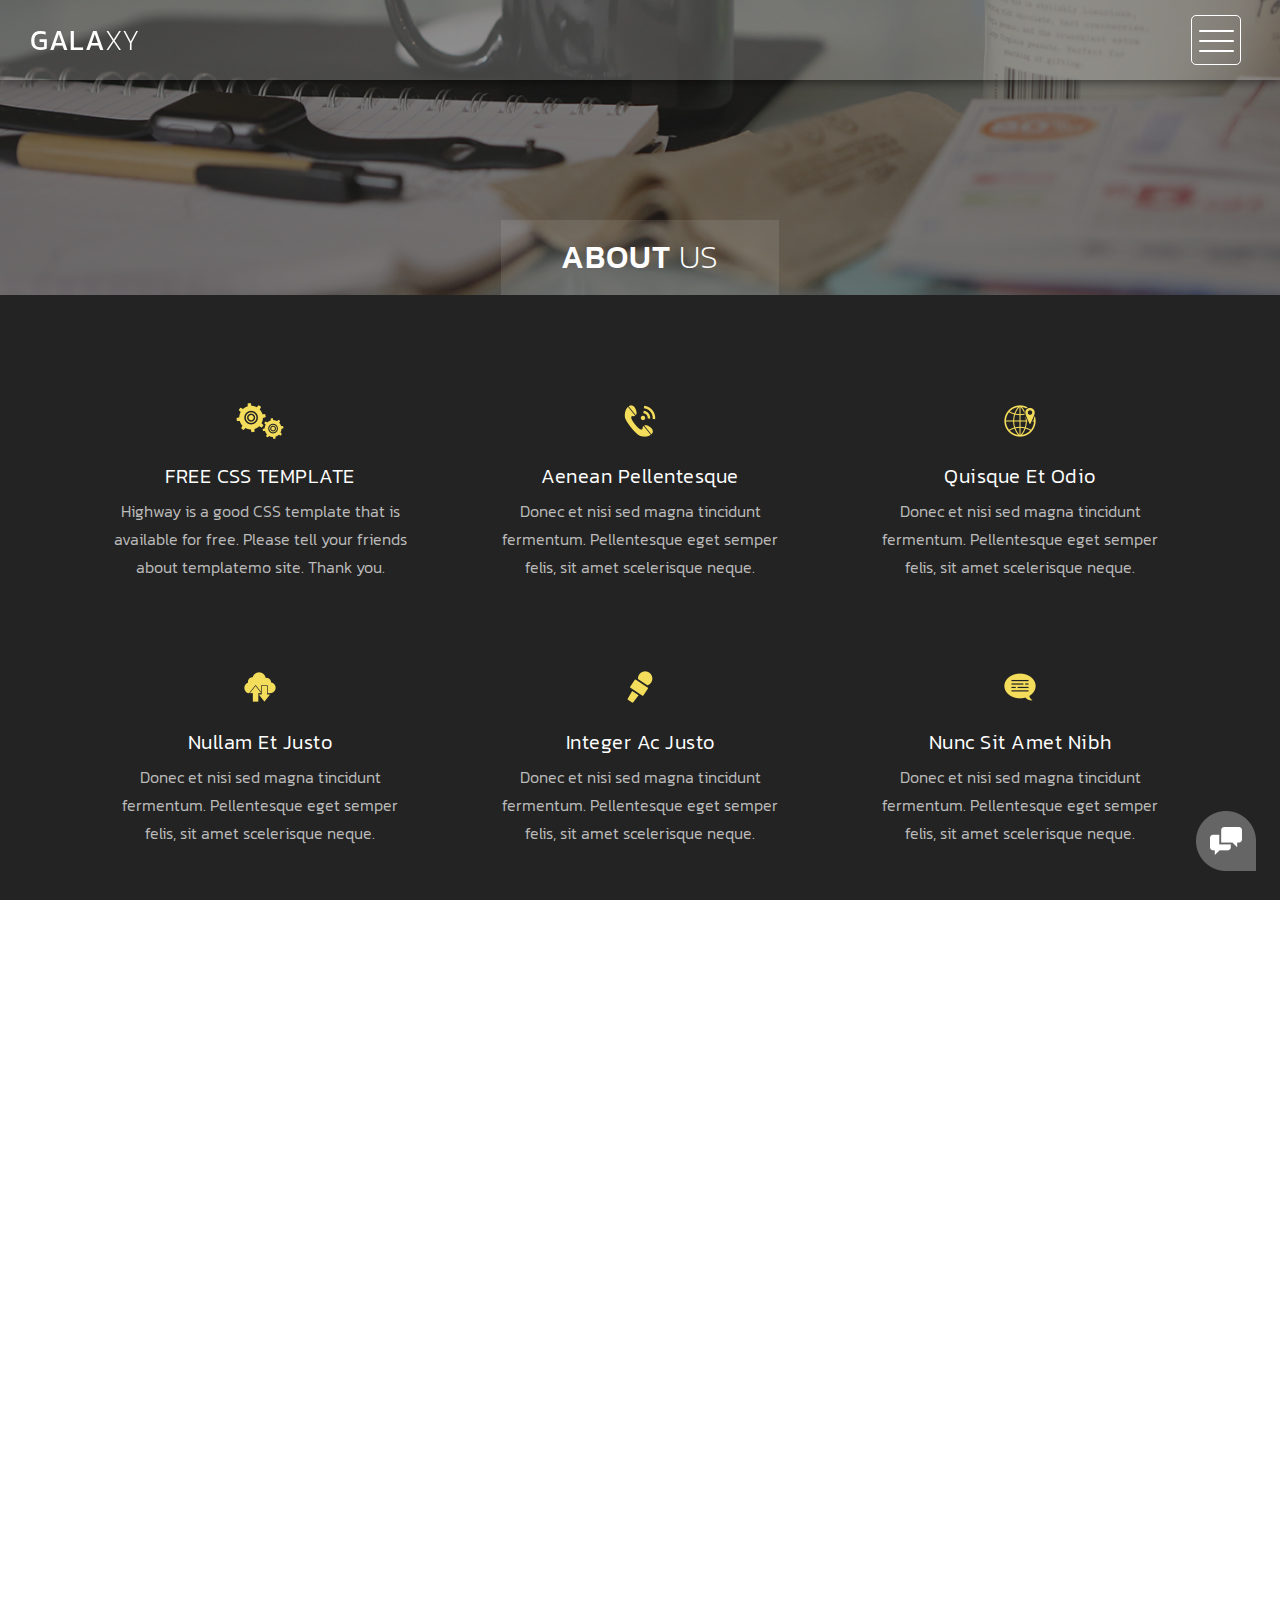
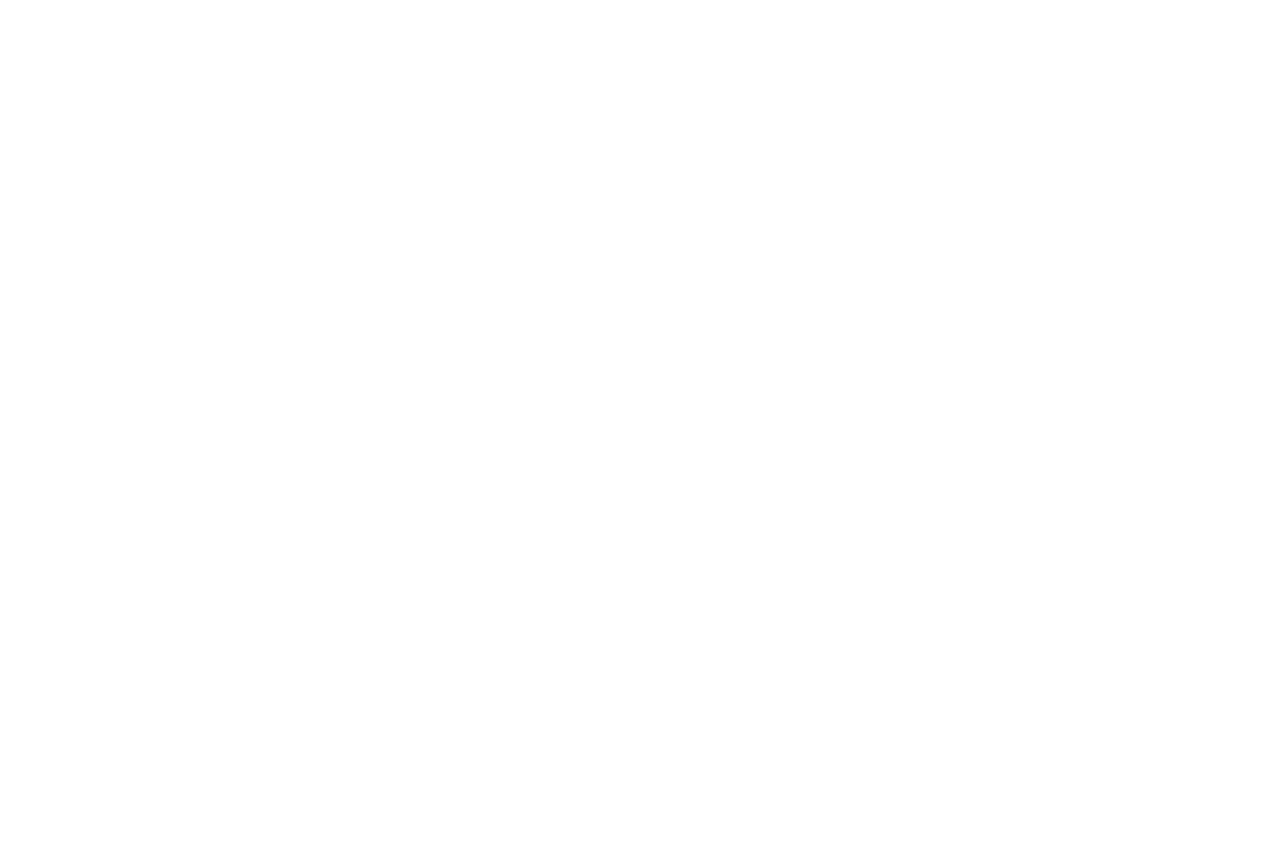
<file: static/about.html>
<!DOCTYPE html>
<html>
    <head>
        <meta charset="utf-8">
        <meta http-equiv="X-UA-Compatible" content="IE=edge,chrome=1">
        <title>About Highway - Free CSS Template</title>
<!-- 

Highway Template

https://templatemo.com/tm-520-highway

-->
        <meta name="description" content="">
        <meta name="viewport" content="width=device-width, initial-scale=1">
        <link rel="apple-touch-icon" href="apple-touch-icon.png">

        <link rel="stylesheet" href="css/bootstrap.min.css">
        <link rel="stylesheet" href="css/bootstrap-theme.min.css">
        <link rel="stylesheet" href="css/fontAwesome.css">
        <link rel="stylesheet" href="css/light-box.css">
        <link rel="stylesheet" href="css/templatemo-style.css">

        <link href="https://fonts.googleapis.com/css?family=Kanit:100,200,300,400,500,600,700,800,900" rel="stylesheet">

        <script src="js/vendor/modernizr-2.8.3-respond-1.4.2.min.js"></script>
    </head>

<body>

    <nav>
        <div class="logo">
            <a href="index.html">Gala<em>xy</em></a>
        </div>
      <div class="menu-icon">
        <span></span>
      </div>
    </nav>

    <div class="page-heading">
        <div class="container">
            <div class="heading-content">
                <h1>About <em>Us</em></h1>
            </div>
        </div>
    </div>


    <div class="services">
        <div class="container">
            <div class="col-md-4 col-sm-6">
                <div class="service-item">
                    <div class="icon">
                        <img src="img/service_1.png" alt="">
                    </div>
                    <div class="text">
                        <h4>FREE CSS TEMPLATE</h4>
                        <p>Highway is a good CSS template that is available for free. Please tell your friends about templatemo site. Thank you.</p>
                    </div>
                </div>
            </div>
            <div class="col-md-4 col-sm-6">
                <div class="service-item">
                    <div class="icon">
                        <img src="img/service_2.png" alt="">
                    </div>
                    <div class="text">
                        <h4>Aenean pellentesque</h4>
                        <p>Donec et nisi sed magna tincidunt fermentum. Pellentesque eget semper felis, sit amet scelerisque neque.</p>
                    </div>
                </div>
            </div>
            <div class="col-md-4 col-sm-6">
                <div class="service-item">
                    <div class="icon">
                        <img src="img/service_3.png" alt="">
                    </div>
                    <div class="text">
                        <h4>Quisque et odio</h4>
                        <p>Donec et nisi sed magna tincidunt fermentum. Pellentesque eget semper felis, sit amet scelerisque neque.</p>
                    </div>
                </div>
            </div>
            <div class="col-md-4 col-sm-6">
                <div class="service-item">
                    <div class="icon">
                        <img src="img/service_4.png" alt="">
                    </div>
                    <div class="text">
                        <h4>Nullam et justo</h4>
                        <p>Donec et nisi sed magna tincidunt fermentum. Pellentesque eget semper felis, sit amet scelerisque neque.</p>
                    </div>
                </div>
            </div>
            <div class="col-md-4 col-sm-6">
                <div class="service-item">
                    <div class="icon">
                        <img src="img/service_5.png" alt="">
                    </div>
                    <div class="text">
                        <h4>Integer ac justo</h4>
                        <p>Donec et nisi sed magna tincidunt fermentum. Pellentesque eget semper felis, sit amet scelerisque neque.</p>
                    </div>
                </div>
            </div>
            <div class="col-md-4 col-sm-6">
                <div class="service-item">
                    <div class="icon">
                        <img src="img/service_6.png" alt="">
                    </div>
                    <div class="text">
                        <h4>Nunc sit amet nibh</h4>
                        <p>Donec et nisi sed magna tincidunt fermentum. Pellentesque eget semper felis, sit amet scelerisque neque.</p>
                    </div>
                </div>
            </div>
        </div>
    </div>


    <div class="more-about-us">
        <div class="container">
            <div class="col-md-5 col-md-offset-7">
                <div class="content">
                    <h2>Aenean vehicula tincidunt</h2>
                    <span>Donec et nisi sed</span>
                    <p>Vivamus vitae libero euismod, pretium magna a, vulputate metus. Curabitur et arcu felis. Praesent aliquet lectus in purus viverra varius. 
                    <br><br>Suspendisse et rutrum nisl. Phasellus porttitor metus vel justo blandit, in finibus neque elementum. Nullam semper, turpis quis egestas consequat, dui eros tristique lectus, ac euismod ex quam id mauris.</p>
                    <div class="simple-btn">
                        <a href="#">Continue Reading</a>
                    </div>
                </div>
            </div>
        </div>
    </div>


    <div class="pricing-tables">
        <div class="container">
            <div class="col-md-4 col-sm-6">
                <div class="table-item">
                    <h4>$250/mo</h4>
                    <span>Starter Plan</span>
                    <ul>
                    	<li>Xeon 8 Cores 3.2GHz</li>
                        <li>RAM 32 GB</li>
                        <li>10 TB RAID 1</li>
                        <li>1,000 TB Transfer</li>
                        <li>24-hour Support</li>
                    </ul>
                    <div class="simple-btn">
                        <a href="#">Details</a>
                    </div>
                </div>
            </div>
            <div class="col-md-4 col-sm-6">
                <div class="table-item premium-item">
                    <h4>$420/mo</h4>
                    <span>Standard Plan</span>
                    <ul>
                        <li>Xeon 16 Cores 3.2GHz</li>
                        <li>RAM 64 GB</li>
                        <li>20 TB RAID 1</li>
                        <li>2,000 TB Transfer</li>
                        <li>15-minute Quick Support</li>
                    </ul>
                    <div class="simple-btn">
                        <a href="#">Details</a>
                    </div>
                </div>
            </div>
            <div class="col-md-4 col-sm-6">
                <div class="table-item">
                    <h4>$750/mo</h4>
                    <span>Premium Plan</span>
                    <ul>
                        <li>Xeon 32 Cores 3.2GHz</li>
                        <li>RAM 128 GB</li>
                        <li>10 TB SSD RAID 10</li>
                        <li>6,000 TB Transfer</li>
                        <li>1-minute Instant Support</li>
                    </ul>
                    <div class="simple-btn">
                        <a href="#">Details</a>
                    </div>
                </div>
            </div>
        </div>
    </div>


    <footer>
        <div class="container-fluid">
            <div class="col-md-12">
                <p>Copyright &copy; 2018 Company Name 
    
    | Designed by TemplateMo</p>
            </div>
        </div>
    </footer>


      <!-- Modal button -->
    <div class="popup-icon">
      <button id="modBtn" class="modal-btn"><img src="img/contact-icon.png" alt=""></button>
    </div>  

    <!-- Modal -->
    <div id="modal" class="modal">
      <!-- Modal Content -->
      <div class="modal-content">
        <!-- Modal Header -->
        <div class="modal-header">
          <h3 class="header-title">Say hello to <em>Highway</em></h3>
          <div class="close-btn"><img src="img/close_contact.png" alt=""></div>    
        </div>
        <!-- Modal Body -->
        <div class="modal-body">
          <div class="col-md-6 col-md-offset-3">
            <form id="contact" action="" method="post">
                <div class="row">
                    <div class="col-md-12">
                      <fieldset>
                        <input name="name" type="text" class="form-control" id="name" placeholder="Your name..." required="">
                      </fieldset>
                    </div>
                    <div class="col-md-12">
                      <fieldset>
                        <input name="email" type="email" class="form-control" id="email" placeholder="Your email..." required="">
                      </fieldset>
                    </div>
                    <div class="col-md-12">
                      <fieldset>
                        <textarea name="message" rows="6" class="form-control" id="message" placeholder="Your message..." required=""></textarea>
                      </fieldset>
                    </div>
                    <div class="col-md-12">
                      <fieldset>
                        <button type="submit" id="form-submit" class="btn">Send Message Now</button>
                      </fieldset>
                    </div>
                </div>
            </form>
          </div>
        </div>
      </div>
    </div>

    

    <section class="overlay-menu">
      <div class="container">
        <div class="row">
          <div class="main-menu">
              <ul>
                  <li>
                      <a href="index.html">Home - Full-width</a>
                  </li>
                  <li>
                      <a href="masonry.html">Home - Masonry</a>
                  </li>
                  <li>
                      <a href="grid.html">Home - Small-width</a>
                  </li>
                  <li>
                      <a href="about.html">About Us</a>
                  </li>
                  <li>
                      <a href="blog.html">Blog Entries</a>
                  </li>
                  <li>
                      <a href="single-post.html">Single Post</a>
                  </li>
              </ul>
              <p>We create awesome templates for you</p>
          </div>
        </div>
      </div>
    </section>

    <script src="https://ajax.googleapis.com/ajax/libs/jquery/1.11.2/jquery.min.js"></script>
    <script>window.jQuery || document.write('<script src="js/vendor/jquery-1.11.2.min.js"><\/script>')</script>

    <script src="js/vendor/bootstrap.min.js"></script>
    
    <script src="js/plugins.js"></script>
    <script src="js/main.js"></script>

</body>
</html>
</file>
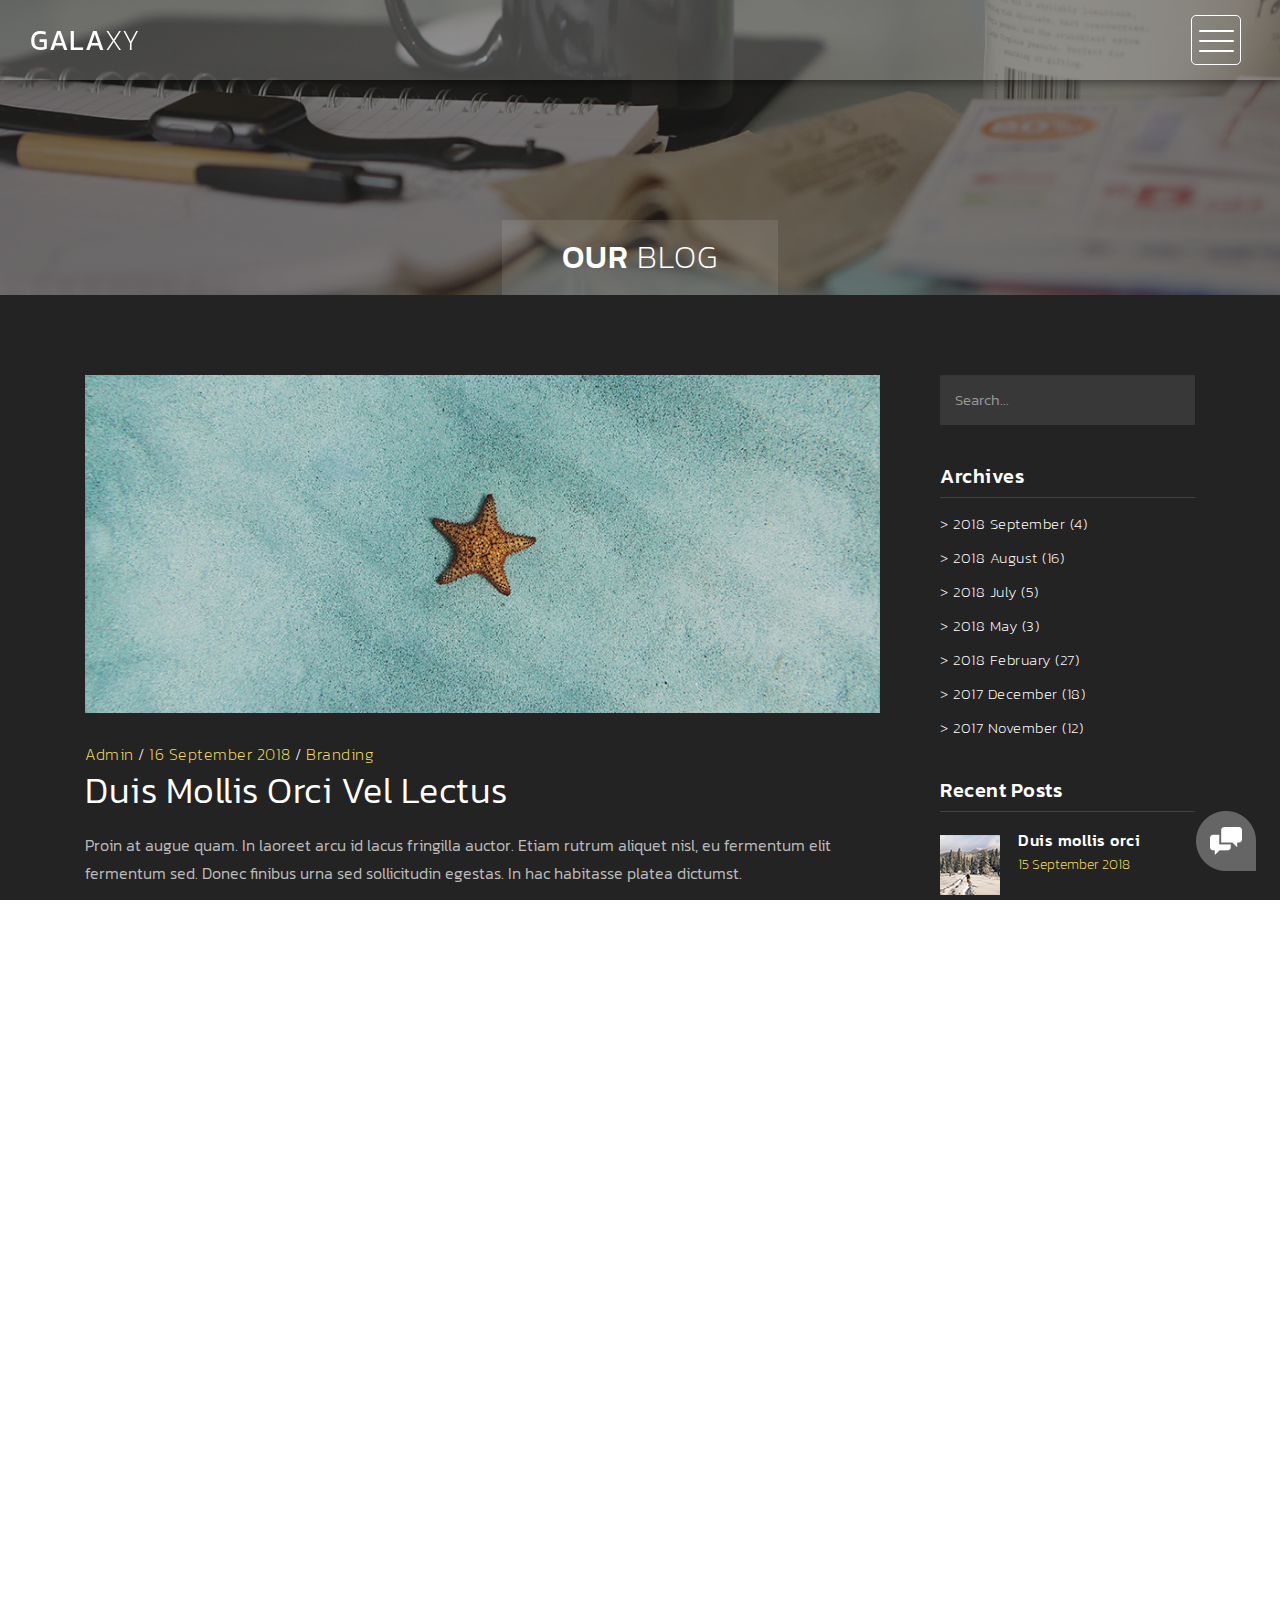
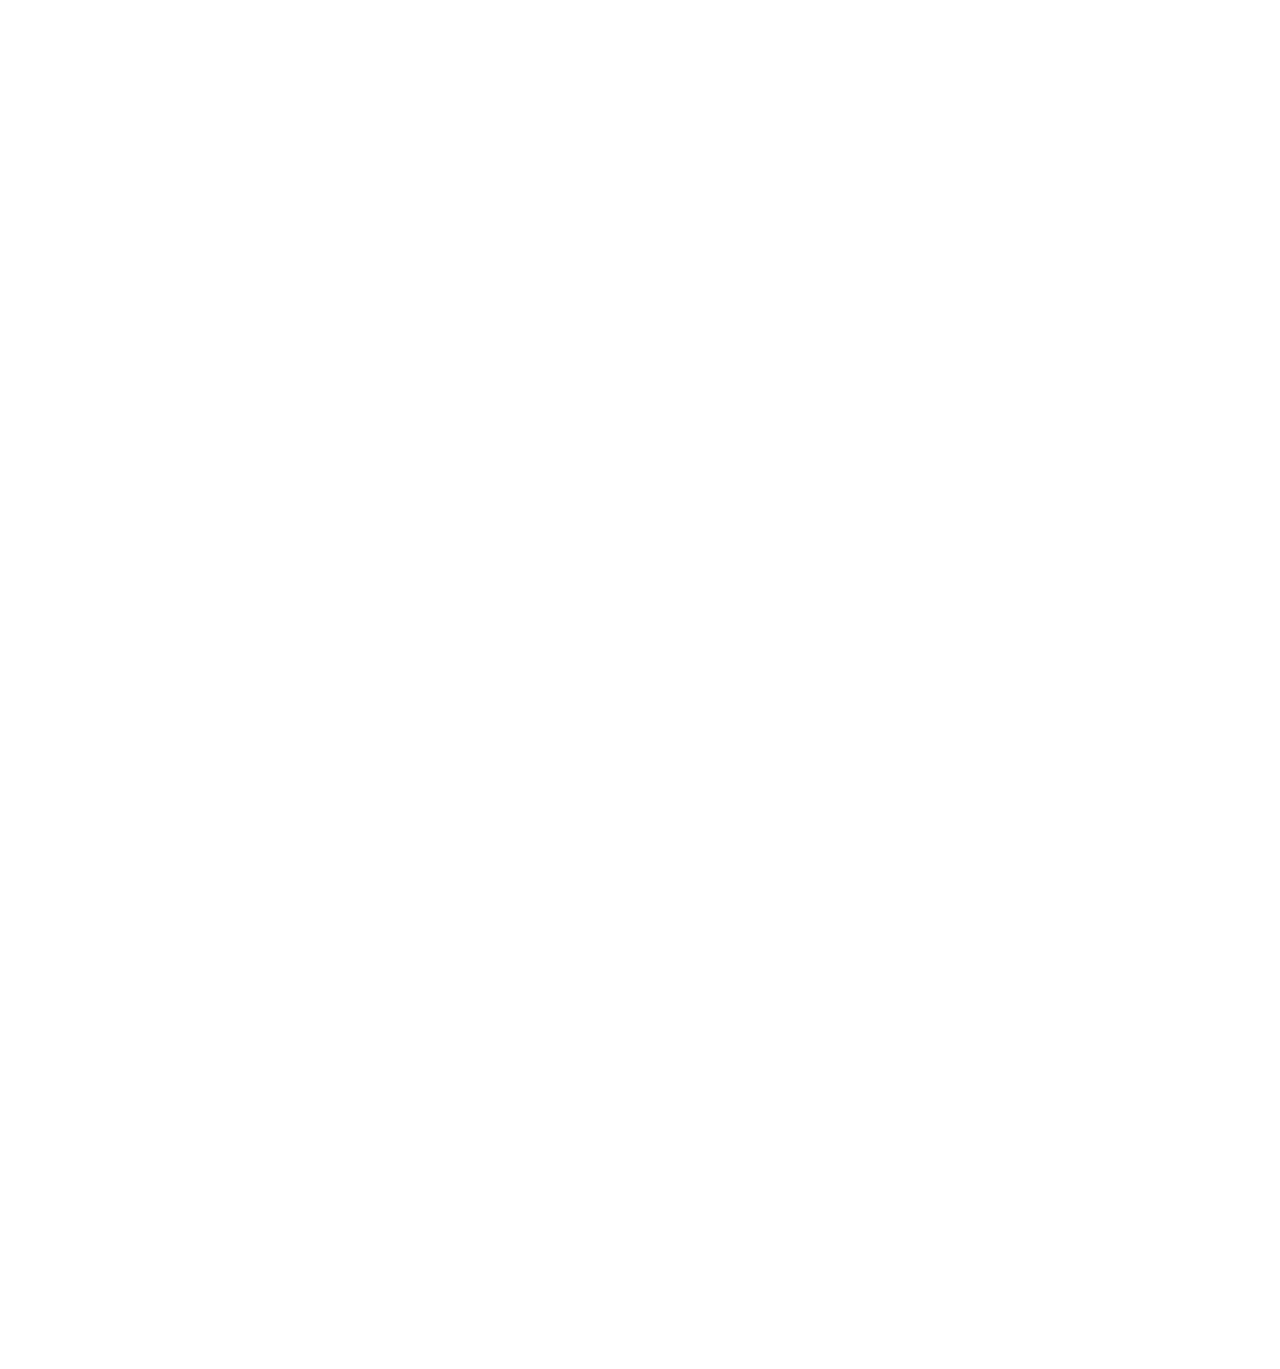
<file: static/blog.html>
<!DOCTYPE html>
<html>
    <head>
        <meta charset="utf-8">
        <meta http-equiv="X-UA-Compatible" content="IE=edge,chrome=1">
        <title>Highway Blog - Free CSS Template</title>
<!-- 

Highway Template

https://templatemo.com/tm-520-highway

-->
        <meta name="description" content="">
        <meta name="viewport" content="width=device-width, initial-scale=1">
        <link rel="apple-touch-icon" href="apple-touch-icon.png">

        <link rel="stylesheet" href="css/bootstrap.min.css">
        <link rel="stylesheet" href="css/bootstrap-theme.min.css">
        <link rel="stylesheet" href="css/fontAwesome.css">
        <link rel="stylesheet" href="css/light-box.css">
        <link rel="stylesheet" href="css/templatemo-style.css">

        <link href="https://fonts.googleapis.com/css?family=Kanit:100,200,300,400,500,600,700,800,900" rel="stylesheet">

        <script src="js/vendor/modernizr-2.8.3-respond-1.4.2.min.js"></script>
    </head>

<body>

    <nav>
        <div class="logo">
            <a href="index.html">Gala<em>xy</em></a>
        </div>
      <div class="menu-icon">
        <span></span>
      </div>
    </nav>

    <div class="page-heading">
        <div class="container">
            <div class="heading-content">
                <h1>Our <em>Blog</em></h1>
            </div>
        </div>
    </div>


    <div class="blog-entries">
        <div class="container">
            <div class="col-md-9">
                <div class="blog-posts">
                    <div class="row">
                        <div class="col-md-12">
                            <div class="blog-post">
                                <img src="img/blog_post_1.png" alt="">
                                <div class="text-content">
                                    <span><a href="#">Admin</a> / <a href="#">16 September 2018</a> / <a href="#">Branding</a></span>
                                    <h2>Duis mollis orci vel lectus</h2>
                                    <p>Proin at augue quam. In laoreet arcu id lacus fringilla auctor. Etiam rutrum aliquet nisl, eu fermentum elit fermentum sed. Donec finibus urna sed sollicitudin egestas. In hac habitasse platea dictumst. 
                                    <br><br>Phasellus purus turpis, porta non lectus vitae, laoreet blandit diam. Suspendisse elementum ligula at purus gravida, vel malesuada dolor accumsan. Morbi finibus dapibus ex, ut finibus felis.</p>
                                    <div class="simple-btn">
                                        <a href="single-post.html">continue reading</a>
                                    </div>
                                </div>
                            </div>
                        </div>
                        <div class="col-md-12">
                            <div class="blog-post">
                                <img src="img/blog_post_2.png" alt="">
                                <div class="text-content">
                                    <span><a href="#">Admin</a> / <a href="#">28 August 2018</a> / <a href="#">Lifestyle</a></span>
                                    <h2>Integer scelerisque odio elit</h2>
                                    <p>Aliquam erat volutpat. Donec condimentum ante nec sapien sodales, ut molestie mauris scelerisque. Maecenas in turpis sed odio pretium tempor. In libero tellus, maximus in accumsan id, posuere non urna. 
                                    <br><br>Fusce ex elit, congue vitae interdum et, sodales vitae purus. Vestibulum ante ipsum primis in faucibus orci luctus et ultrices posuere cubilia Curae; Quisque id egestas nibh. Curabitur convallis cursus pharetra. Curabitur non ligula id lacus pulvinar sollicitudin. Etiam quis tempus lectus, sed iaculis ex.</p>
                                    <div class="simple-btn">
                                        <a href="single-post.html">continue reading</a>
                                    </div>
                                </div>
                            </div>
                        </div>
                        <div class="col-md-12">
                            <div class="blog-post">
                                <img src="img/blog_post_3.png" alt="">
                                <div class="text-content">
                                    <span><a href="#">Admin</a> / <a href="#">31 July 2018</a> / <a href="#">Work Stuff</a></span>
                                    <h2>Nulla condimentum at dui eu</h2>
                                    <p>Cras ultrices ex sodales, vestibulum leo quis, volutpat mauris. In pretium vehicula dolor, sit amet ornare orci placerat sit amet. Nam non dolor sagittis, dignissim purus at, fringilla lacus. In aliquet, sapien ut lobortis molestie, lorem diam commodo leo, vitae eleifend diam justo ac velit.
                                    <br><br>ras felis purus, efficitur vel luctus a, ultrices vitae diam. Maecenas maximus vehicula aliquet. Donec scelerisque, diam id dapibus ultrices, tortor tellus eleifend arcu, maximus iaculis mi elit sit amet odio. Donec at mauris sit amet velit tempus semper.</p>
                                    <div class="simple-btn">
                                        <a href="single-post.html">continue reading</a>
                                    </div>
                                </div>
                            </div>
                        </div>
                        <div class="col-md-12">
                            <ul class="page-number">
                                <li class="active"><a href="#">1</a></li>
                                <li><a href="#">2</a></li>
                                <li><a href="#">3</a></li>
                                <li><a href="#">></a></li>
                            </ul>
                        </div>
                    </div>
                </div>
            </div>
            <div class="col-md-3">
                <div class="side-bar">
                    <div class="search">
                        <fieldset>
                            <input name="search" type="text" class="form-control" id="search" placeholder="Search..." required="">
                        </fieldset>
                    </div>
                    <div class="archives">
                        <div class="sidebar-heding">
                            <h2>Archives</h2>
                        </div>
                        <ul>
                            <li><a href="#">> 2018 September (4)</a></li>
                            <li><a href="#">> 2018 August (16)</a></li>
                            <li><a href="#">> 2018 July (5)</a></li>
                            <li><a href="#">> 2018 May (3)</a></li>
                            <li><a href="#">> 2018 February (27)</a></li>
                            <li><a href="#">> 2017 December (18)</a></li>
                            <li><a href="#">> 2017 November (12)</a></li>
                        </ul>
                    </div>
                    <div class="recent-posts">
                        <div class="sidebar-heding">
                            <h2>Recent Posts</h2>
                        </div>
                        <ul>
                            <li><a href="single-post.html">
                                <img src="img/recent_post_1.png" alt="Recent Post 1">
                                <div class="text">
                                    <h6>Duis mollis orci</h6>
                                    <span>15 September 2018</span>
                                </div>
                            </li></a>
                            <li><a href="single-post.html">
                                <img src="img/recent_post_2.png" alt="Recent Post 2">
                                <div class="text">
                                    <h6>Etiam quis tem</h6>
                                    <span>10 August 2018</span>
                                </div>
                            </li></a>
                            <li><a href="single-post.html">
                                <img src="img/recent_post_3.png" alt="Recent Post 3">
                                <div class="text">
                                    <h6>Proin at augue</h6>
                                    <span>16 July 2018</span>
                                </div>
                            </li></a>
                        </ul>
                    </div>
                    <div class="categories">
                        <div class="sidebar-heding">
                            <h2>Categories</h2>
                        </div>
                        <ul>
                            <li><a href="#">> Lifestyle (7)</a></li>
                            <li><a href="#">> Branding (9)</a></li>
                            <li><a href="#">> Nature (14)</a></li>
                            <li><a href="#">> Work Stuff (6)</a></li>
                            <li><a href="#">> Science (5)</a></li>
                        </ul>
                    </div>
                    <div class="latest-gallery">
                        <div class="sidebar-heding">
                            <h2>Latest Gallery</h2>
                        </div>
                        <ul>
                            <li><a href="#"></a><img src="img/latest_gallery_1.png" alt=""></a></li>
                            <li><a href="#"></a><img src="img/latest_gallery_2.png" alt=""></a></li>
                            <li><a href="#"></a><img src="img/latest_gallery_3.png" alt=""></a></li>
                            <li><a href="#"></a><img src="img/latest_gallery_4.png" alt=""></a></li>
                            <li><a href="#"></a><img src="img/latest_gallery_5.png" alt=""></a></li>
                            <li><a href="#"></a><img src="img/latest_gallery_6.png" alt=""></a></li>
                            <li><a href="#"></a><img src="img/latest_gallery_7.png" alt=""></a></li>
                            <li><a href="#"></a><img src="img/latest_gallery_8.png" alt=""></a></li>
                        </ul>
                    </div>
                </div>
            </div>
        </div>
    </div>


    <footer>
        <div class="container-fluid">
            <div class="col-md-12">
                <p>Copyright &copy; 2018 Company Name 
    
    | Designed by TemplateMo</p>
            </div>
        </div>
    </footer>


      <!-- Modal button -->
    <div class="popup-icon">
      <button id="modBtn" class="modal-btn"><img src="img/contact-icon.png" alt=""></button>
    </div>  

    <!-- Modal -->
    <div id="modal" class="modal">
      <!-- Modal Content -->
      <div class="modal-content">
        <!-- Modal Header -->
        <div class="modal-header">
          <h3 class="header-title">Say hello to <em>Highway</em></h3>
          <div class="close-btn"><img src="img/close_contact.png" alt=""></div>    
        </div>
        <!-- Modal Body -->
        <div class="modal-body">
          <div class="col-md-6 col-md-offset-3">
            <form id="contact" action="" method="post">
                <div class="row">
                    <div class="col-md-12">
                      <fieldset>
                        <input name="name" type="text" class="form-control" id="name" placeholder="Your name..." required="">
                      </fieldset>
                    </div>
                    <div class="col-md-12">
                      <fieldset>
                        <input name="email" type="email" class="form-control" id="email" placeholder="Your email..." required="">
                      </fieldset>
                    </div>
                    <div class="col-md-12">
                      <fieldset>
                        <textarea name="message" rows="6" class="form-control" id="message" placeholder="Your message..." required=""></textarea>
                      </fieldset>
                    </div>
                    <div class="col-md-12">
                      <fieldset>
                        <button type="submit" id="form-submit" class="btn">Send Message Now</button>
                      </fieldset>
                    </div>
                </div>
            </form>
          </div>
        </div>
      </div>
    </div>

    

    <section class="overlay-menu">
      <div class="container">
        <div class="row">
          <div class="main-menu">
              <ul>
                  <li>
                      <a href="index.html">Home - Full-width</a>
                  </li>
                  <li>
                      <a href="masonry.html">Home - Masonry</a>
                  </li>
                  <li>
                      <a href="grid.html">Home - Small-width</a>
                  </li>
                  <li>
                      <a href="about.html">About Us</a>
                  </li>
                  <li>
                      <a href="blog.html">Blog Entries</a>
                  </li>
                  <li>
                      <a href="single-post.html">Single Post</a>
                  </li>
              </ul>
              <p>We create awesome templates for you</p>
          </div>
        </div>
      </div>
    </section>

    <script src="https://ajax.googleapis.com/ajax/libs/jquery/1.11.2/jquery.min.js"></script>
    <script>window.jQuery || document.write('<script src="js/vendor/jquery-1.11.2.min.js"><\/script>')</script>

    <script src="js/vendor/bootstrap.min.js"></script>
    
    <script src="js/plugins.js"></script>
    <script src="js/main.js"></script>

</body>
</html>
</file>
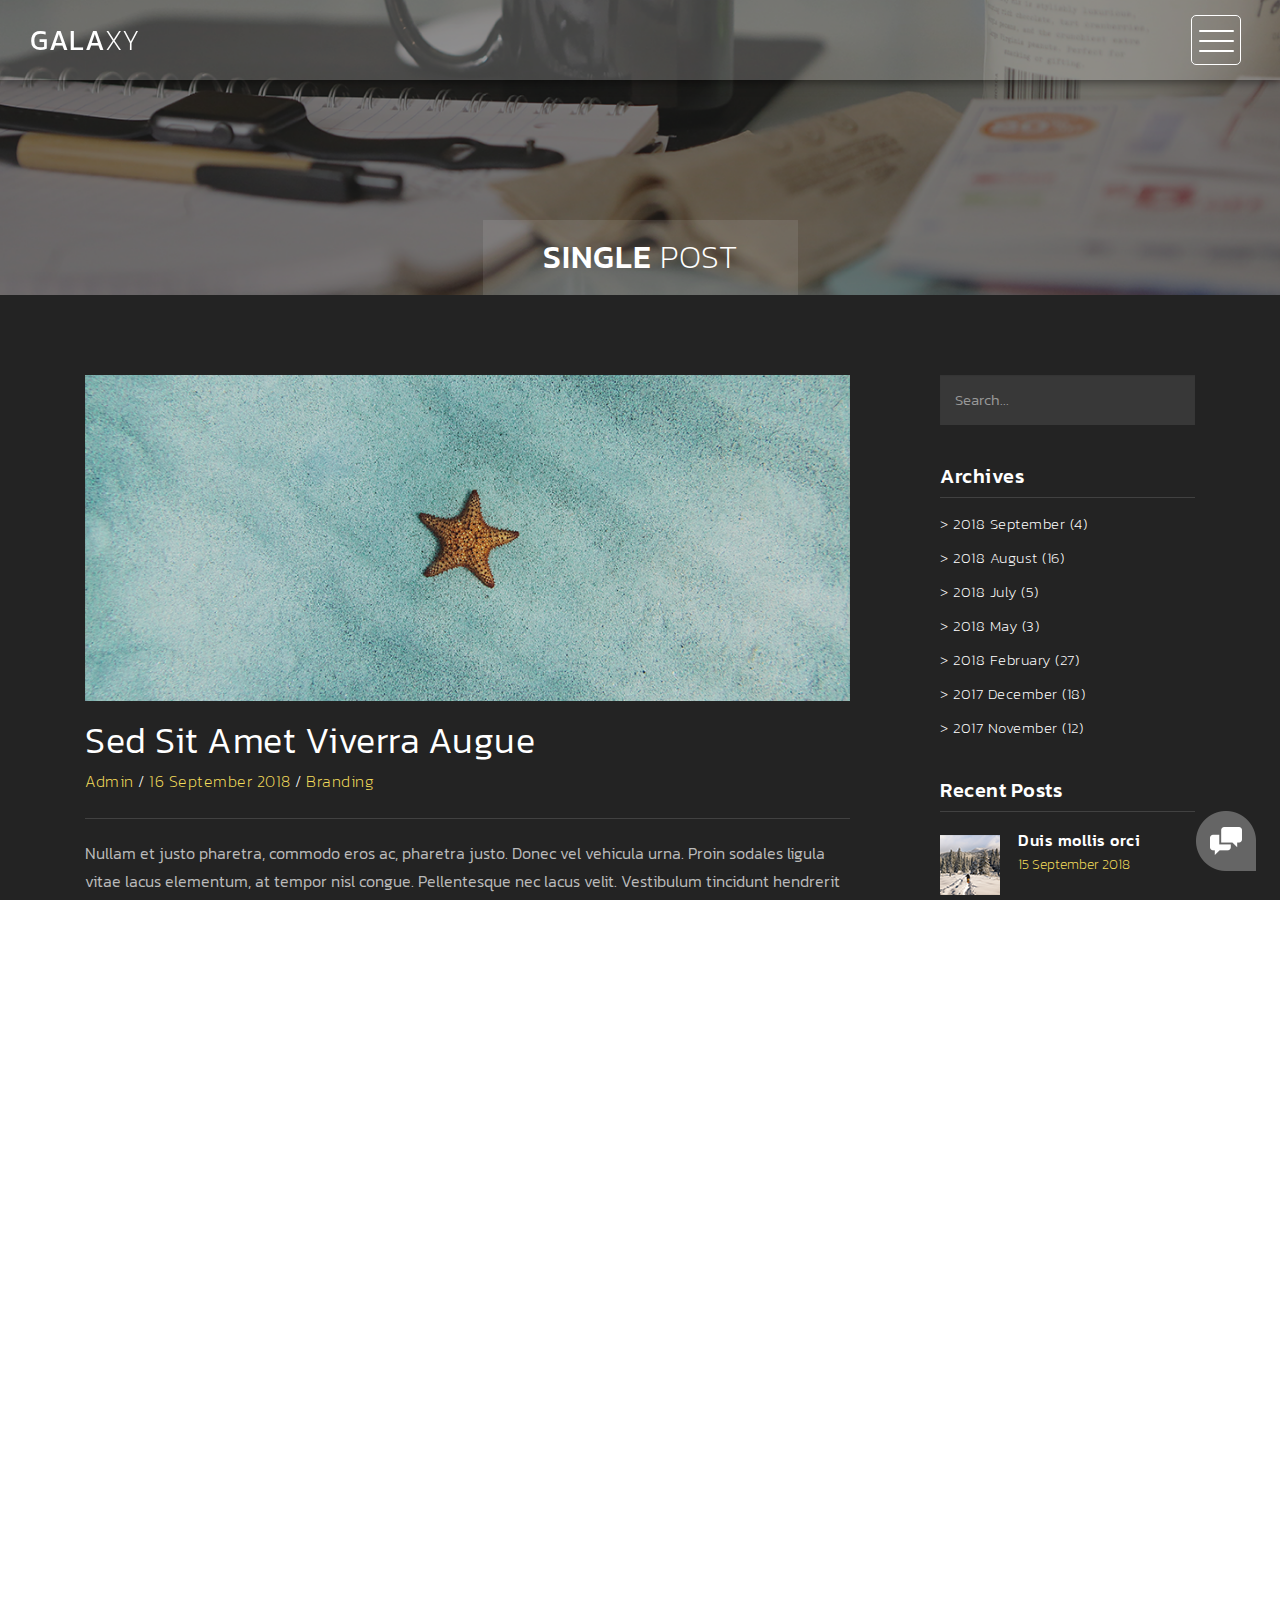
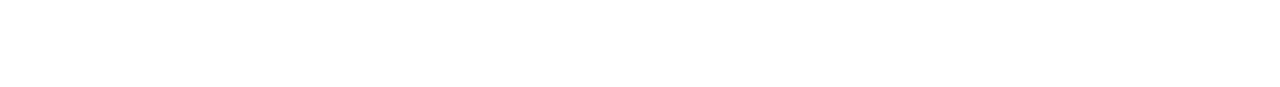
<file: static/single-post.html>
<!DOCTYPE html>
<html>
    <head>
        <meta charset="utf-8">
        <meta http-equiv="X-UA-Compatible" content="IE=edge,chrome=1">
        <title>Highway Single Post</title>
<!-- 

Highway Template

https://templatemo.com/tm-520-highway

-->
        <meta name="description" content="">
        <meta name="viewport" content="width=device-width, initial-scale=1">
        <link rel="apple-touch-icon" href="apple-touch-icon.png">

        <link rel="stylesheet" href="css/bootstrap.min.css">
        <link rel="stylesheet" href="css/bootstrap-theme.min.css">
        <link rel="stylesheet" href="css/fontAwesome.css">
        <link rel="stylesheet" href="css/light-box.css">
        <link rel="stylesheet" href="css/templatemo-style.css">

        <link href="https://fonts.googleapis.com/css?family=Kanit:100,200,300,400,500,600,700,800,900" rel="stylesheet">

        <script src="js/vendor/modernizr-2.8.3-respond-1.4.2.min.js"></script>
    </head>

<body>

    <nav>
        <div class="logo">
            <a href="index.html">Gala<em>xy</em></a>
        </div>
      <div class="menu-icon">
        <span></span>
      </div>
    </nav>

    <div class="page-heading">
        <div class="container">
            <div class="heading-content">
                <h1>Single <em>Post</em></h1>
            </div>
        </div>
    </div>


    <div class="blog-entries">
        <div class="container">
            <div class="col-md-9">
                <div class="blog-posts">
                    <div class="row">
                        <div class="col-md-12">
                            <div class="single-blog-post">
                                <img src="img/blog_post_1.png" alt="">
                                <div class="text-content">
                                    <h2>Sed sit amet viverra augue</h2>
                                    <span><a href="#">Admin</a> / <a href="#">16 September 2018</a> / <a href="#">Branding</a></span>
                                    <p>Nullam et justo pharetra, commodo eros ac, pharetra justo. Donec vel vehicula urna. Proin sodales ligula vitae lacus elementum, at tempor nisl congue. Pellentesque nec lacus velit. Vestibulum tincidunt hendrerit ante id sagittis. Phasellus sodales nibh mattis neque interdum viverra. Nam accumsan arcu id fringilla auctor. 
                                    <br><br>Suspendisse et rutrum nisl. Phasellus porttitor metus vel justo blandit, in finibus neque elementum. Nullam semper, turpis quis egestas consequat, dui eros tristique lectus, ac euismod ex quam id mauris. Nunc sit amet nibh sollicitudin, interdum nunc in, eleifend est.
                                    
                                	<br><br>Pellentesque vel dignissim libero, et sagittis elit. Nulla dignissim eleifend tellus, sed molestie risus rutrum non. Etiam lorem odio, convallis a arcu vel, bibendum molestie metus. Pellentesque imperdiet nisl ante, eu congue nisl suscipit id.
                                    <br><br><a href="blog.html">Back to Blog</a></p>
                                    <div class="tags-share">
                                        <div class="row">
                                            <div class="col-md-6">
                                                <ul class="tags">
                                                    <li>Tags:</li>
                                                    <li><a href="#">life</a>,</li>
                                                    <li><a href="#">nature</a>,</li>
                                                    <li><a href="#">life is good</a></li>
                                                </ul>
                                            </div>
                                            <div class="col-md-6">
                                                <ul class="share">
                                                    <li>Share:</li>
                                                    <li><a href="#">facebook</a>,</li>
                                                    <li><a href="#">twitter</a>,</li>
                                                    <li><a href="#">behance</a></li>
                                                </ul>
                                            </div>
                                        </div>
                                    </div>
                                </div>
                            </div>
                        </div>
                    </div>
                </div>
            </div>
            <div class="col-md-3">
                <div class="side-bar">
                    <div class="search">
                        <fieldset>
                            <input name="search" type="text" class="form-control" id="search" placeholder="Search..." required="">
                        </fieldset>
                    </div>
                    <div class="archives">
                        <div class="sidebar-heding">
                            <h2>Archives</h2>
                        </div>
                        <ul>
                            <li><a href="#">> 2018 September (4)</a></li>
                            <li><a href="#">> 2018 August (16)</a></li>
                            <li><a href="#">> 2018 July (5)</a></li>
                            <li><a href="#">> 2018 May (3)</a></li>
                            <li><a href="#">> 2018 February (27)</a></li>
                            <li><a href="#">> 2017 December (18)</a></li>
                            <li><a href="#">> 2017 November (12)</a></li>
                        </ul>
                    </div>
                    <div class="recent-posts">
                        <div class="sidebar-heding">
                            <h2>Recent Posts</h2>
                        </div>
                        <ul>
                            <li><a href="single-post.html">
                                <img src="img/recent_post_1.png" alt="Recent Post 1">
                                <div class="text">
                                    <h6>Duis mollis orci</h6>
                                    <span>15 September 2018</span>
                                </div>
                            </li></a>
                            <li><a href="single-post.html">
                                <img src="img/recent_post_2.png" alt="Recent Post 2">
                                <div class="text">
                                    <h6>Etiam quis tem</h6>
                                    <span>10 August 2018</span>
                                </div>
                            </li></a>
                            <li><a href="single-post.html">
                                <img src="img/recent_post_3.png" alt="Recent Post 3">
                                <div class="text">
                                    <h6>Proin at augue</h6>
                                    <span>16 July 2018</span>
                                </div>
                            </li></a>
                        </ul>
                    </div>
                    <div class="categories">
                        <div class="sidebar-heding">
                            <h2>Categories</h2>
                        </div>
                        <ul>
                            <li><a href="#">> Lifestyle (7)</a></li>
                            <li><a href="#">> Branding (9)</a></li>
                            <li><a href="#">> Nature (14)</a></li>
                            <li><a href="#">> Work Stuff (6)</a></li>
                            <li><a href="#">> Science (5)</a></li>
                        </ul>
                    </div>
                    <div class="latest-gallery">
                        <div class="sidebar-heding">
                            <h2>Latest Gallery</h2>
                        </div>
                        <ul>
                            <li><a href="#"></a><img src="img/latest_gallery_1.png" alt=""></a></li>
                            <li><a href="#"></a><img src="img/latest_gallery_2.png" alt=""></a></li>
                            <li><a href="#"></a><img src="img/latest_gallery_3.png" alt=""></a></li>
                            <li><a href="#"></a><img src="img/latest_gallery_4.png" alt=""></a></li>
                            <li><a href="#"></a><img src="img/latest_gallery_5.png" alt=""></a></li>
                            <li><a href="#"></a><img src="img/latest_gallery_6.png" alt=""></a></li>
                            <li><a href="#"></a><img src="img/latest_gallery_7.png" alt=""></a></li>
                            <li><a href="#"></a><img src="img/latest_gallery_8.png" alt=""></a></li>
                        </ul>
                    </div>
                </div>
            </div>
        </div>
    </div>


    <footer>
        <div class="container-fluid">
            <div class="col-md-12">
                <p>Copyright &copy; 2018 Company Name 
    
    | Designed by TemplateMo</p>
            </div>
        </div>
    </footer>


      <!-- Modal button -->
    <div class="popup-icon">
      <button id="modBtn" class="modal-btn"><img src="img/contact-icon.png" alt=""></button>
    </div>  

    <!-- Modal -->
    <div id="modal" class="modal">
      <!-- Modal Content -->
      <div class="modal-content">
        <!-- Modal Header -->
        <div class="modal-header">
          <h3 class="header-title">Say hello to <em>Highway</em></h3>
          <div class="close-btn"><img src="img/close_contact.png" alt=""></div>    
        </div>
        <!-- Modal Body -->
        <div class="modal-body">
          <div class="col-md-6 col-md-offset-3">
            <form id="contact" action="" method="post">
                <div class="row">
                    <div class="col-md-12">
                      <fieldset>
                        <input name="name" type="text" class="form-control" id="name" placeholder="Your name..." required="">
                      </fieldset>
                    </div>
                    <div class="col-md-12">
                      <fieldset>
                        <input name="email" type="email" class="form-control" id="email" placeholder="Your email..." required="">
                      </fieldset>
                    </div>
                    <div class="col-md-12">
                      <fieldset>
                        <textarea name="message" rows="6" class="form-control" id="message" placeholder="Your message..." required=""></textarea>
                      </fieldset>
                    </div>
                    <div class="col-md-12">
                      <fieldset>
                        <button type="submit" id="form-submit" class="btn">Send Message Now</button>
                      </fieldset>
                    </div>
                </div>
            </form>
          </div>
        </div>
      </div>
    </div>

    

    <section class="overlay-menu">
      <div class="container">
        <div class="row">
          <div class="main-menu">
              <ul>
                  <li>
                      <a href="index.html">Home - Full-width</a>
                  </li>
                  <li>
                      <a href="masonry.html">Home - Masonry</a>
                  </li>
                  <li>
                      <a href="grid.html">Home - Small-width</a>
                  </li>
                  <li>
                      <a href="about.html">About Us</a>
                  </li>
                  <li>
                      <a href="blog.html">Blog Entries</a>
                  </li>
                  <li>
                      <a href="single-post.html">Single Post</a>
                  </li>
              </ul>
              <p>We create awesome templates for you</p>
          </div>
        </div>
      </div>
    </section>


    <script src="https://ajax.googleapis.com/ajax/libs/jquery/1.11.2/jquery.min.js"></script>
    <script>window.jQuery || document.write('<script src="js/vendor/jquery-1.11.2.min.js"><\/script>')</script>

    <script src="js/vendor/bootstrap.min.js"></script>
    
    <script src="js/plugins.js"></script>
    <script src="js/main.js"></script>

</body>
</html>
</file>
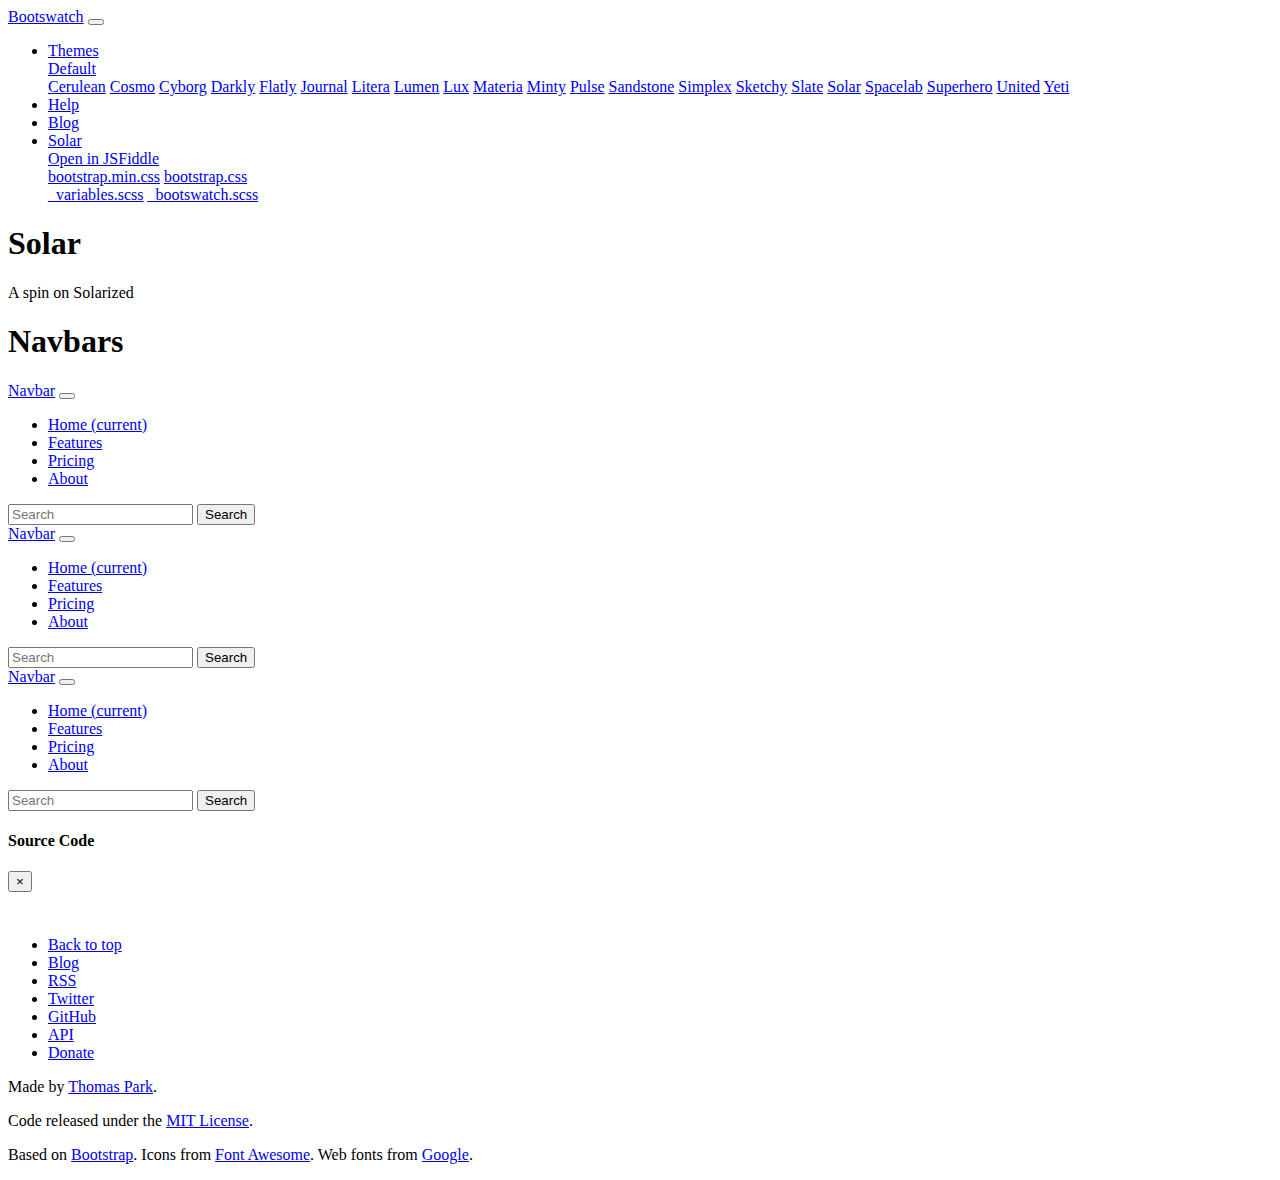
<file: myweb/templates/myweb/detail.html>
<!DOCTYPE html>
<html lang="en">
  <head>
    <meta charset="utf-8">
    <title>Bootswatch: Solar</title>
    <meta name="viewport" content="width=device-width, initial-scale=1">
    <meta http-equiv="X-UA-Compatible" content="IE=edge" />
    <link rel="stylesheet" href="https://bootswatch.com/4/minty/bootstrap.css" media="screen">
    <link rel="stylesheet" href="https://bootswatch.com/_assets/css/custom.min.css">
  </head>
  <body>
    <div class="navbar navbar-expand-lg fixed-top navbar-dark bg-dark">
      <div class="container">
        <a href="../" class="navbar-brand">Bootswatch</a>
        <button class="navbar-toggler" type="button" data-toggle="collapse" data-target="#navbarResponsive" aria-controls="navbarResponsive" aria-expanded="false" aria-label="Toggle navigation">
          <span class="navbar-toggler-icon"></span>
        </button>
        <div class="collapse navbar-collapse" id="navbarResponsive">
          <ul class="navbar-nav">
            <li class="nav-item dropdown">
              <a class="nav-link dropdown-toggle" data-toggle="dropdown" href="#" id="themes">Themes <span class="caret"></span></a>
              <div class="dropdown-menu" aria-labelledby="themes">
                <a class="dropdown-item" href="../default/">Default</a>
                <div class="dropdown-divider"></div>
                <a class="dropdown-item" href="../cerulean/">Cerulean</a>
                <a class="dropdown-item" href="../cosmo/">Cosmo</a>
                <a class="dropdown-item" href="../cyborg/">Cyborg</a>
                <a class="dropdown-item" href="../darkly/">Darkly</a>
                <a class="dropdown-item" href="../flatly/">Flatly</a>
                <a class="dropdown-item" href="../journal/">Journal</a>
                <a class="dropdown-item" href="../litera/">Litera</a>
                <a class="dropdown-item" href="../lumen/">Lumen</a>
                <a class="dropdown-item" href="../lux/">Lux</a>
                <a class="dropdown-item" href="../materia/">Materia</a>
                <a class="dropdown-item" href="../minty/">Minty</a>
                <a class="dropdown-item" href="../pulse/">Pulse</a>
                <a class="dropdown-item" href="../sandstone/">Sandstone</a>
                <a class="dropdown-item" href="../simplex/">Simplex</a>
                <a class="dropdown-item" href="../sketchy/">Sketchy</a>
                <a class="dropdown-item" href="../slate/">Slate</a>
                <a class="dropdown-item" href="../solar/">Solar</a>
                <a class="dropdown-item" href="../spacelab/">Spacelab</a>
                <a class="dropdown-item" href="../superhero/">Superhero</a>
                <a class="dropdown-item" href="../united/">United</a>
                <a class="dropdown-item" href="../yeti/">Yeti</a>
              </div>
            </li>
            <li class="nav-item">
              <a class="nav-link" href="../help/">Help</a>
            </li>
            <li class="nav-item">
              <a class="nav-link" href="https://blog.bootswatch.com">Blog</a>
            </li>
            <li class="nav-item dropdown">
              <a class="nav-link dropdown-toggle" data-toggle="dropdown" href="#" id="download">Solar <span class="caret"></span></a>
              <div class="dropdown-menu" aria-labelledby="download">
                <a class="dropdown-item" target="_blank" href="https://jsfiddle.net/bootswatch/mqoc3ah6/">Open in JSFiddle</a>
                <div class="dropdown-divider"></div>
                <a class="dropdown-item" href="../4/solar/bootstrap.min.css" download>bootstrap.min.css</a>
                <a class="dropdown-item" href="../4/solar/bootstrap.css" download>bootstrap.css</a>
                <div class="dropdown-divider"></div>
                <a class="dropdown-item" href="../4/solar/_variables.scss" download>_variables.scss</a>
                <a class="dropdown-item" href="../4/solar/_bootswatch.scss" download>_bootswatch.scss</a>
              </div>
            </li>
          </ul>

        </div>
      </div>
    </div>


    <div class="container">

      <div class="page-header" id="banner">
        <div class="row">
          <div class="col-lg-8 col-md-7 col-sm-6">
            <h1>Solar</h1>
            <p class="lead">A spin on Solarized</p>
          </div>
          <div class="col-lg-4 col-md-5 col-sm-6">
            <div class="sponsor">
              <script async type="text/javascript" src="//cdn.carbonads.com/carbon.js?serve=CKYIE23N&placement=bootswatchcom" id="_carbonads_js"></script>
            </div>
          </div>
        </div>
      </div>

      <!-- Navbar
      ================================================== -->
      <div class="bs-docs-section clearfix">
        <div class="row">
          <div class="col-lg-12">
            <div class="page-header">
              <h1 id="navbars">Navbars</h1>
            </div>

            <div class="bs-component">
              <nav class="navbar navbar-expand-lg navbar-dark bg-primary">
                <a class="navbar-brand" href="#">Navbar</a>
                <button class="navbar-toggler" type="button" data-toggle="collapse" data-target="#navbarColor01" aria-controls="navbarColor01" aria-expanded="false" aria-label="Toggle navigation">
                  <span class="navbar-toggler-icon"></span>
                </button>

                <div class="collapse navbar-collapse" id="navbarColor01">
                  <ul class="navbar-nav mr-auto">
                    <li class="nav-item active">
                      <a class="nav-link" href="#">Home <span class="sr-only">(current)</span></a>
                    </li>
                    <li class="nav-item">
                      <a class="nav-link" href="#">Features</a>
                    </li>
                    <li class="nav-item">
                      <a class="nav-link" href="#">Pricing</a>
                    </li>
                    <li class="nav-item">
                      <a class="nav-link" href="#">About</a>
                    </li>
                  </ul>
                  <form class="form-inline my-2 my-lg-0">
                    <input class="form-control mr-sm-2" type="text" placeholder="Search">
                    <button class="btn btn-secondary my-2 my-sm-0" type="submit">Search</button>
                  </form>
                </div>
              </nav>
            </div>

            <div class="bs-component">
              <nav class="navbar navbar-expand-lg navbar-dark bg-dark">
                <a class="navbar-brand" href="#">Navbar</a>
                <button class="navbar-toggler" type="button" data-toggle="collapse" data-target="#navbarColor02" aria-controls="navbarColor02" aria-expanded="false" aria-label="Toggle navigation">
                  <span class="navbar-toggler-icon"></span>
                </button>

                <div class="collapse navbar-collapse" id="navbarColor02">
                  <ul class="navbar-nav mr-auto">
                    <li class="nav-item active">
                      <a class="nav-link" href="#">Home <span class="sr-only">(current)</span></a>
                    </li>
                    <li class="nav-item">
                      <a class="nav-link" href="#">Features</a>
                    </li>
                    <li class="nav-item">
                      <a class="nav-link" href="#">Pricing</a>
                    </li>
                    <li class="nav-item">
                      <a class="nav-link" href="#">About</a>
                    </li>
                  </ul>
                  <form class="form-inline my-2 my-lg-0">
                    <input class="form-control mr-sm-2" type="text" placeholder="Search">
                    <button class="btn btn-secondary my-2 my-sm-0" type="submit">Search</button>
                  </form>
                </div>
              </nav>
            </div>

            <div class="bs-component">
              <nav class="navbar navbar-expand-lg navbar-light bg-light">
                <a class="navbar-brand" href="#">Navbar</a>
                <button class="navbar-toggler" type="button" data-toggle="collapse" data-target="#navbarColor03" aria-controls="navbarColor03" aria-expanded="false" aria-label="Toggle navigation">
                  <span class="navbar-toggler-icon"></span>
                </button>

                <div class="collapse navbar-collapse" id="navbarColor03">
                  <ul class="navbar-nav mr-auto">
                    <li class="nav-item active">
                      <a class="nav-link" href="#">Home <span class="sr-only">(current)</span></a>
                    </li>
                    <li class="nav-item">
                      <a class="nav-link" href="#">Features</a>
                    </li>
                    <li class="nav-item">
                      <a class="nav-link" href="#">Pricing</a>
                    </li>
                    <li class="nav-item">
                      <a class="nav-link" href="#">About</a>
                    </li>
                  </ul>
                  <form class="form-inline my-2 my-lg-0">
                    <input class="form-control mr-sm-2" type="text" placeholder="Search">
                    <button class="btn btn-secondary my-2 my-sm-0" type="submit">Search</button>
                  </form>
                </div>
              </nav>
            </div>

          </div>
        </div>
      </div>


      <div id="source-modal" class="modal fade" tabindex='-1'>
        <div class="modal-dialog modal-lg">
          <div class="modal-content">
            <div class="modal-header">
              <h4 class="modal-title">Source Code</h4>
              <button type="button" class="close" data-dismiss="modal" aria-hidden="true">&times;</button>
            </div>
            <div class="modal-body">
              <pre contenteditable></pre>
            </div>
          </div>
        </div>
      </div>

      <footer id="footer">
        <div class="row">
          <div class="col-lg-12">

            <ul class="list-unstyled">
              <li class="float-lg-right"><a href="#top">Back to top</a></li>
              <li><a href="https://blog.bootswatch.com" onclick="pageTracker._link(this.href); return false;">Blog</a></li>
              <li><a href="https://blog.bootswatch.com/rss/">RSS</a></li>
              <li><a href="https://twitter.com/bootswatch">Twitter</a></li>
              <li><a href="https://github.com/thomaspark/bootswatch/">GitHub</a></li>
              <li><a href="../help/#api">API</a></li>
              <li><a href="../help/#donate">Donate</a></li>
            </ul>
            <p>Made by <a href="https://thomaspark.co">Thomas Park</a>.</p>
            <p>Code released under the <a href="https://github.com/thomaspark/bootswatch/blob/master/LICENSE">MIT License</a>.</p>
            <p>Based on <a href="https://getbootstrap.com" rel="nofollow">Bootstrap</a>. Icons from <a href="https://fontawesome.com/" rel="nofollow">Font Awesome</a>. Web fonts from <a href="https://fonts.google.com/" rel="nofollow">Google</a>.</p>

          </div>
        </div>

      </footer>


    </div>


    <script src="https://bootswatch.com/_vendor/jquery/dist/jquery.min.js"></script>
    <script src="https://bootswatch.com/_vendor/popper.js/dist/umd/popper.min.js"></script>
    <script src="https://bootswatch.com/_vendor/bootstrap/dist/js/bootstrap.min.js"></script>

  </body>
</html>
</file>
<file: static/css/light-box.css>
/* LIGHT BOX */

body:after {
  content: url(../img/close.png) url(../img/loading.gif) url(../img/prev.png) url(../img/next.png);
  display: none;
}

body.lb-disable-scrolling {
  overflow: hidden;
}

.lightboxOverlay {
  max-height: 100%;
  overflow-y: scroll;
  position: absolute;
  top: 0;
  left: 0;
  z-index: 99999;
  background-color: black;
  filter: progid:DXImageTransform.Microsoft.Alpha(Opacity=80);
  opacity: 0.8;
  display: none;
}

.lightbox {
  position: absolute;
  margin-top: 0%;
  left: 0;
  width: 100%;
  z-index: 100000;
  text-align: center;
  line-height: 0;
  font-weight: normal;
}

.lightbox .lb-image {
  display: block;
  height: auto;
  max-width: inherit;
  max-height: none;
  border-radius: 5px;

  /* Image border */
  border: 10px solid white;
}

.lightbox a img {
  border: none;
}

.lb-outerContainer {
  position: relative;
  *zoom: 1;
  width: 250px;
  height: 250px;
  margin: 0 auto;
  border-radius: 4px;

  /* Background color behind image.
     This is visible during transitions. */
  background-color: White;
}

.lb-outerContainer:after {
  content: "";
  display: table;
  clear: both;
}

.lb-loader {
  position: absolute;
  top: 43%;
  left: 0;
  height: 25%;
  width: 100%;
  text-align: center;
  line-height: 0;
}

.lb-cancel {
  display: block;
  width: 32px;
  height: 32px;
  margin: 0 auto;
  background: url(../img/loading.gif) no-repeat;
}

.lb-nav {
  position: absolute;
  top: 0;
  left: 0;
  height: 100%;
  width: 100%;
  z-index: 10;
}

.lb-container > .nav {
  left: 0;
}

.lb-nav a {
  outline: none;
  background-image: url('[data-uri]');
}

.lb-prev, .lb-next {
  height: 100%;
  cursor: pointer;
  display: block;
}

.lb-nav a.lb-prev {
  width: 34%;
  left: 0;
  float: left;
  background: url(../img/prev.png) left 48% no-repeat;
  filter: progid:DXImageTransform.Microsoft.Alpha(Opacity=0);
  opacity: 0;
  -webkit-transition: opacity 0.6s;
  -moz-transition: opacity 0.6s;
  -o-transition: opacity 0.6s;
  transition: opacity 0.6s;
}

.lb-nav a.lb-prev:hover {
  filter: progid:DXImageTransform.Microsoft.Alpha(Opacity=100);
  opacity: 1;
}

.lb-nav a.lb-next {
  width: 64%;
  right: 0;
  float: right;
  background: url(../img/next.png) right 48% no-repeat;
  filter: progid:DXImageTransform.Microsoft.Alpha(Opacity=0);
  opacity: 0;
  -webkit-transition: opacity 0.6s;
  -moz-transition: opacity 0.6s;
  -o-transition: opacity 0.6s;
  transition: opacity 0.6s;
}

.lb-nav a.lb-next:hover {
  filter: progid:DXImageTransform.Microsoft.Alpha(Opacity=100);
  opacity: 1;
}

.lb-dataContainer {
  margin: 0 auto;
  padding-top: 5px;
  *zoom: 1;
  width: 100%;
  -moz-border-radius-bottomleft: 4px;
  -webkit-border-bottom-left-radius: 4px;
  border-bottom-left-radius: 4px;
  -moz-border-radius-bottomright: 4px;
  -webkit-border-bottom-right-radius: 4px;
  border-bottom-right-radius: 4px;
}

.lb-dataContainer:after {
  content: "";
  display: table;
  clear: both;
}

.lb-data {
  padding: 0 4px;
  color: #ccc;
}

.lb-data .lb-details {
  width: 85%;
  float: left;
  text-align: left;
  line-height: 1.1em;
}

.lb-data .lb-caption {
  font-size: 13px;
  font-weight: bold;
  line-height: 1em;
}

.lb-data .lb-caption a {
  color: #4ae;
}

.lb-data .lb-number {
  margin-top: 15px;
  display: block;
  clear: left;
  padding-bottom: 1em;
  font-size: 13px;
  color: #999999;
}

.lb-data .lb-close {
  display: block;
  float: right;
  width: 30px;
  height: 30px;
  background: url(../img/close.png) top right no-repeat;
  text-align: right;
  outline: none;
  filter: progid:DXImageTransform.Microsoft.Alpha(Opacity=70);
  opacity: 0.7;
  -webkit-transition: opacity 0.2s;
  -moz-transition: opacity 0.2s;
  -o-transition: opacity 0.2s;
  transition: opacity 0.2s;
}

.lb-data .lb-close:hover {
  cursor: pointer;
  filter: progid:DXImageTransform.Microsoft.Alpha(Opacity=100);
  opacity: 1;
}
</file>
<file: static/css/templatemo-style.css>
/*

Highway Template

https://templatemo.com/tm-520-highway

*/

body {
  font-family: 'Kanit', sans-serif;
}

body::-webkit-scrollbar {
  width: 8px;
  height: 8px;
  background-color: rgba(0, 0, 0, 0.9);
}
/* Add a thumb */
body::-webkit-scrollbar-thumb {
    background: rgba(250, 250, 250, 0.5);
}

body, html {
  height: 100%;
  min-height: 100%;
  overflow-x: hidden;
}


.page-heading {
  background-image: url(../img/heading_bg.png);
  background-repeat: no-repeat;
  background-size: cover;
  background-position: center center;
  width: 100%;
  text-align: center;
}

.page-heading .heading-content h1 {
  font-size: 32px;
  text-transform: uppercase;
  color: #fff;
  letter-spacing: 1px;
  background-color: rgba(250,250,250,0.1);
  display: inline-block;
  margin-bottom: 0;
  margin-top: 220px;
  padding: 20px 60px;
}

.page-heading .heading-content em {
  font-style: normal;
  font-weight: 200;
}



/* Nav Bar */

nav .logo {
  float: left;
  margin-left: 30px;
}

nav .logo a {
  font-size: 28px;
  line-height: 80px;
  text-transform: uppercase;
  color: #fff;
  text-decoration: none;
  letter-spacing: 0.5px;
}

nav .logo em {
  font-style: normal;
  font-weight: 200;
}

nav {
  background: rgba(250,250,250,0.2);
  height: 80px;
  position: fixed;
  width: 100%;
  left: 0;
  top: 0;
  z-index: 300;
  box-shadow: 0px 2px 10px 0px rgba(0,0,0,0.5);
}

.menu-icon {
  background: transparent;
  border: 1px solid #fff;
  width: 50px;
  height: 50px;
  margin: 15px 39px 0 auto;
  position: relative;
  cursor: pointer;
  transition: background 0.5s;
  border-radius: 5px;
}

.menu-icon span,
.menu-icon span:before,
.menu-icon span:after {
  cursor: pointer;
  border-radius: 1px;
  height: 2px;
  width: 35px;
  background: white;
  position: absolute;
  left: 15%;
  top: 50%;
  display: block;
  content: '';
  transition: all 0.5s ease-in-out;
}

.menu-icon span:before {
  left: 0;
  top: -10px;
}

.menu-icon span:after {
  left: 0;
  top: 10px;
}

.menu-icon.active {
  background: rgba(250,250,250,0.2);
}

.menu-icon.active span {
  background-color: transparent;
}

.menu-icon.active span:before,
.menu-icon.active span:after {
  top: 0;
}

.menu-icon.active span:before {
  transform: rotate(135deg);
}

.menu-icon.active span:after {
  transform: rotate(-135deg);
}
/* Menu */

.overlay-menu {
  background: rgba(0, 0, 0, 0.95);
  color: #ffffff;
  position: fixed;
  z-index: 100;
  left: 0;
  top: 0;
  height: 100%;
  overflow-y: auto;
  -webkit-overflow-scrolling: touch;
  width: 100%;
  padding: 50px 0;
  opacity: 0;
  text-align: center;
  transform: translateY(-100%);
  transition: all 0.5s;
}

.overlay-menu.open {
  opacity: 1;
  transform: translateY(0%);
}

.overlay-menu .main-menu {
  transform: translateY(50%);
  opacity: 0;
  transition: all 0.3s;
  transition-delay: 0s;
}

.overlay-menu.open .main-menu {
  transition: all 0.7s;
  transition-delay: 0.7s;
  opacity: 1;
  transform: translateY(0%);
}

.overlay-menu .main-menu:nth-child(2) {
  transition-delay: 0s;
}

.overlay-menu.open .main-menu:nth-child(2) {
  transition-delay: 1.25s;
}

.overlay-menu {
  overflow: scroll;
}

.overlay-menu::-webkit-scrollbar {
  display: none;
}

.overlay-menu ul {
  list-style: none;
  margin-top: 80px;
  padding: 0px;
}
.overlay-menu ul li {
  padding: 15px 0px;
}

.overlay-menu ul li a {
  font-size: 24px;
  font-weight: 300;
  color: #fff;
  text-decoration: none;
  transition: all 0.5s;
}

.overlay-menu ul li a:hover {
  color: rgba(250,250,250,0.5);
}


.overlay-menu p {
  margin-top: 60px;
  font-size: 13px;
  text-transform: uppercase;
  color: #fff;
  font-weight: 200;
  letter-spacing: 0.5px;
  text-align: center;
}



#video-container  {
  position: relative;
  width: 100%;
  height: 100%;
  overflow: hidden;
  z-index: 1;
}

#video-container video,
.video-overlay {
  position: absolute;
  left: 50%;
  top: 50%;
  transform: translate(-50%, -50%);
  min-width: 100%;
  min-height: 100%;
}

#video-container .video-overlay {
  z-index: 9999;
  background: rgba(0,0,0,0.5);
  width: 100%;
}

#video-container .video-content {
  z-index: 99999;
  position: absolute;
  height: 100%;
  width: 100%;
}

#video-container .video-content .inner {
  height: 100%;
  width: 100%;
  display: flex;
  justify-content: center;
  align-items: center;
  flex-flow: column wrap;
}

#video-container .video-content .inner h1 {
  font-size: 64px;
  text-transform: uppercase;
  color: #fff;
  letter-spacing: 2px;
  font-weight: 500;
  text-align: center;
}

#video-container .video-content .inner em {
  font-style: normal;
  font-weight: 200;
}


#video-container .video-content .inner p {
  color: #fff;
  font-size: 22px;
  font-weight: 200;
  letter-spacing: 1.5px;
  text-align: center;
  padding: 0px 30px;
}

#video-container .video-content .inner a {
  color: #fff;
  text-decoration: underline;
}

#video-container .video-content .inner .scroll-icon {
  margin-top: 45px;
}

.full-screen-portfolio .container-fluid,
.full-screen-portfolio .col-md-4, .col-md-8 {
  padding-left: 0px;
  padding-right: 0px;
}


.portfolio-item img {
  width: 100%;
  overflow: hidden;
}

.portfolio-item .thumb {
  position: relative;
}


.portfolio-item .hover-effect .hover-content {
    position: absolute;
    text-align: left;
    width: 100%;
    bottom: 0;
    left: 0;
}


.full-screen-portfolio .portfolio-item h1 {
  position: relative;
  font-size: 22px;
  text-transform: uppercase;
  color: #fff;
  display: inline-block;
  padding-left: 20px;
  line-height: 15px;
  transform: translateY(25px);
  transition: .5s ease-in-out;
  letter-spacing: 0.5px;
 }

 .full-screen-portfolio .portfolio-item em {
  font-style: normal;
  font-weight: 200;
 }

.full-screen-portfolio .portfolio-item:hover h1 {
  transform: translateY(0);
 }

.full-screen-portfolio .portfolio-item p {
  padding-left: 20px;
  font-weight: 300!important;
  letter-spacing: 0.5px;
  font-size: 14px;
  color: #fff;
  opacity: 0;
  transform: translateY(10px);
  transition: .5s ease-in-out;
  text-transform: uppercase;
 }

 .full-screen-portfolio .portfolio-item {
 text-align: center;
 line-height: 150%;
 text-transform: lowercase;
 cursor: pointer;
}

.full-screen-portfolio .portfolio-item:hover p {
  opacity: 1;
  transform: translateY(0);
 }




.popup-icon {
  position: fixed;
  bottom: 30px;
  right: 30px;
  z-index: 300;
  display: inline-block;
  width: 60px;
  height: 60px;
}

.popup-icon button {
  background-color: transparent;
  outline: none;
  border: none;
}

.modal-btn img {
  width: 60px;
  height: 60px;
}

/* Modal */
.modal {
  background-color: rgba(0,0,0,.95);
  display: none;
  overflow: auto;
  position: fixed;
  z-index: 1000;
  top: 0;
  left: 0;
  width: 100%;
  height: 100%;
  transform: all 0.6s;
  overflow: scroll;
}

.modal::-webkit-scrollbar {
  display: none;
}

/* Modal Content */
.modal-content {
  text-align: center;
  position: relative;
  top: 0;
  width: 100%;
  margin: 0 auto;
  background-color: transparent;
}
.modal-animated-in {
  animation: totop-in .6s ease;
}
.modal-animated-out {
  animation: totop-out .6s ease forwards;
}
.modal-header {
  border-bottom: none;
}
.modal-header h3 {
  color: #aaa;
  font-weight: 400;
  letter-spacing: 1px;
  font-size: 64px;
  margin-top: 5%;
  border-bottom: none;
  margin-bottom: 20px;
}

.modal-header em {
  font-style: normal;
  font-weight: 200;
}

.modal-content .close-btn {
  position: absolute;
  z-index: 99999999;
  color: #fff;
  right: 38px;
  top: 15px;
  width: 50px;
  height: 50px;
  text-align: center;
  cursor: pointer;
}

.modal-body {
  text-align: center;
  margin: 0 auto;
}

.modal-body input {
  border-radius: 5px;
  padding-left: 15px;
  font-size: 14px;
  font-weight: 200;
  color: #fff;
  background-color: rgba(250, 250, 250, 0.15);
  outline: none;
  border: none;
  box-shadow: none;
  line-height: 40px;
  height: 40px;
  width: 60%;
  margin-left: auto;
  margin-right: auto;
  margin-bottom: 25px;
}

.modal-body textarea {
  border-radius: 5px;
  padding-left: 15px;
  padding-top: 10px;
  font-size: 14px;
  font-weight: 200;
  color: #fff;
  background-color: rgba(250, 250, 250, 0.15);
  outline: none;
  border: none;
  box-shadow: none;
  height: 165px;
  max-height: 220px;
  width: 60%;
  margin-left: auto;
  margin-right: auto;
  max-width: 100%;
  margin-bottom: 25px;
}

.modal-body button {
  border-radius: 0px;
  font-size: 13px;
  text-transform: uppercase;
  font-weight: 600;
  background-color: transparent;
  color: #fff;
  letter-spacing: 2px;
  border-bottom: 3px solid #fff;
  display: inline-block;
  padding: 0px 0px 3px 0px;
  transition: all 0.5s;
  border-top: none;
  border-right: none;
  border-left: none;
}

.modal-body button:hover {
  color: rgba(250,250,250,0.5);
  border-color: rgba(250,250,250,0.5);
  outline: none;
}

/* Keyframes */
@keyframes totop-in {
  0% {
    top: 600px;
    opacity: 0;
  }
  100% {
    top: 0%;
    opacity: 1;
  }
}

@keyframes totop-out {
  0% {
    top: 0px;
    opacity: 1;
  }
  100% {
    top: -100%;
    opacity: 0;
  }
}



footer {
  width: 100%;
  height: 80px;
  background-color: #313131;
}

footer p {
  text-align: center;
  color: #fff;
  font-weight: 200;
  font-size: 13px;
  text-transform: uppercase;
  padding-top: 33px;
  letter-spacing: 0.5px;
}

footer a {
  color: #aaa;
  text-decoration: none;
}

footer a:hover {
  text-decoration: none;
  color: #aaa;
}



.masonry-portfolio .container-fluid {
  padding-right: 0px;
  padding-left: 0px;
}

.masonry .col-md-4, .masonry .col-md-8 {
  padding-right: 0px;
  padding-left: 0px;
}

.masonry {
  width: 100%;
  background-color: transparent;
  position: relative;
}

.masonry .item {
  display: inline-block;
  float: left;
}

.masonry .first-item {
  margin-bottom: -0.5px;
}

.masonry .last-item {
  float: left;
}

.masonry .item img {
  width: 100%;
  overflow-y: hidden;
}

.masonry .item .thumb {
  position: relative;
}

.masonry .item .hover-effect .hover-content {
    position: absolute;
    text-align: left;
    width: 100%;
    bottom: 5px;
    left: 0;
}


.masonry .item h1 {
  position: relative;
  font-size: 22px;
  text-transform: uppercase;
  color: #fff;
  display: inline-block;
  padding-left: 20px;
  line-height: 15px;
  transform: translateY(25px);
  transition: .5s ease-in-out;
  letter-spacing: 0.5px;
 }

.masonry .item em {
  font-style: normal;
  font-weight: 200;
 }

.masonry .item:hover h1 {
  transform: translateY(0);
 }

.masonry .item p {
  padding-left: 20px;
  font-weight: 300!important;
  letter-spacing: 0.5px;
  font-size: 14px;
  color: #fff;
  opacity: 0;
  transform: translateY(10px);
  transition: .5s ease-in-out;
  text-transform: uppercase;
 }

.masonry .item {
 text-align: center;
 line-height: 150%;
 text-transform: lowercase;
 cursor: pointer;
}

.masonry .item:hover p {
  opacity: 1;
  transform: translateY(0);
 }




.grid-portfolio {
  padding: 65px 0px;
  background-color: #232323;
}

.grid-portfolio .portfolio-item {
  margin: 15px 0px;
}

.portfolio-item .hover-effect .hover-content {
    position: absolute;
    text-align: left;
    width: 100%;
    bottom: 5px;
    left: 0;
}


.grid-portfolio .portfolio-item h1 {
  position: relative;
  font-size: 22px;
  text-transform: uppercase;
  color: #fff;
  display: inline-block;
  padding-left: 20px;
  line-height: 15px;
  transform: translateY(25px);
  transition: .5s ease-in-out;
  letter-spacing: 0.5px;
 }

 .grid-portfolio .portfolio-item em {
  font-style: normal;
  font-weight: 200;
 }

.grid-portfolio .portfolio-item:hover h1 {
  transform: translateY(0);
 }

.grid-portfolio .portfolio-item p {
  padding-left: 20px;
  font-weight: 300!important;
  letter-spacing: 0.5px;
  font-size: 14px;
  color: #fff;
  opacity: 0;
  transform: translateY(10px);
  transition: .5s ease-in-out;
  text-transform: uppercase;
 }

.grid-portfolio .portfolio-item:hover p {
  opacity: 1;
  transform: translateY(0);
 }

 .grid-portfolio .load-more-button {
  margin-top: 15px;
 }

 .grid-portfolio .load-more-button a {
  width: 100%;
  height: 80px;
  display: inline-block;
  text-align: center;
  line-height: 80px;
  font-size: 15px;
  text-transform: uppercase;
  text-decoration: none;
  letter-spacing: 1px;
  color: #fff;
  background-color: #313131;
  transition: all 0.5s;
 }

 .grid-portfolio .load-more-button a:hover {
  color: rgba(250,250,250,0.5);
 }




 .services {
  background-color: #232323;
  padding: 65px 0px;
 }

 .services .service-item {
  margin: 15px 0px;
  padding: 20px;
  text-align: center;
  transition: all 0.5s;
 }

  .services .service-item:hover {
    background-color: #313131;
  }

 .services .service-item .icon {
  width: 50px;
  height: 50px;
  text-align: center;
  display: inline-block;
  line-height: 50px;
 }

.services .service-item .icon img {
  max-width: 100%;
}

.services .service-item h4 {
  margin-top: 20px;
  color: #fff;
  font-size: 20px;
  text-transform: capitalize;
  letter-spacing: 0.5px;
  font-weight: 300;
}

.services .service-item p {
  color: #bbb;
  font-size: 16px;
  font-weight: 300;
  line-height: 28px;
}



.more-about-us {
  background-image: url(../img/about_us.png);
  background-repeat: no-repeat;
  background-attachment: fixed;
  background-size: cover;
  background-position: center center;
  width: 100%;
  text-align: center;
}

.more-about-us .content {
  background-color: rgba(0,0,0,0.8);
  text-align: left;
  padding: 150px 60px;
  color: #fff;
}

.more-about-us .content h2 {
  margin-top: 0px;
  font-size: 34px;
  font-weight: 300;
  letter-spacing: 0.5px;
  margin-bottom: 5px;
}

.more-about-us .content span {
  font-size: 16px;
  font-weight: 200;
  display: inline-block;
  margin-bottom: 30px;
  letter-spacing: 0.5px;
}

.more-about-us .content p {
  color: #fff;
  font-size: 16px;
  font-weight: 300;
  line-height: 28px;
}

.more-about-us .content .simple-btn {
  margin-top: 30px;
}

.more-about-us .content .simple-btn a {
  font-size: 13px;
  text-transform: uppercase;
  font-weight: 600;
  background-color: transparent;
  color: #fff;
  letter-spacing: 2px;
  border-bottom: 3px solid #fff;
  padding-bottom: 3px;
  text-decoration: none;
  transition: all 0.5s;
}

.more-about-us .content .simple-btn a:hover {
  opacity: 0.5;
}



.pricing-tables {
  padding: 65px 0px;
  background-color: #232323;
}

.pricing-tables .table-item {
  padding: 60px 0px;
  margin: 15px 0px;
  text-align: center;
  background-color: #313131;
}

.pricing-tables .table-item h4 {
  margin-top: 0px;
  font-size: 36px;
  font-weight: 200;
  color: #f4dd5b;
  letter-spacing: 0.5px;
}

.pricing-tables .table-item span {
  font-size: 17px;
  display: inline-block;
  color: #aaa;
  letter-spacing: 0.5px;
  text-transform: capitalize;
  border-bottom: 1px solid #414141;
  width: 100%;
  padding-bottom: 40px;
}

.pricing-tables .table-item ul {
  list-style: none;
  padding: 0;
  margin-top: 35px;
}

.pricing-tables .table-item ul li {
  font-size: 15px;
  font-weight: 300;
  color: #fff;
  letter-spacing: 0.5px;
  margin: 15px 0px;
}

.pricing-tables .table-item .simple-btn {
  margin-top: 40px;
  padding-bottom: 10px;
}

.pricing-tables .table-item .simple-btn a {
  font-size: 13px;
  text-transform: uppercase;
  font-weight: 600;
  background-color: transparent;
  color: #f4dd5b;
  letter-spacing: 2px;
  border-bottom: 3px solid #f4dd5b;
  padding-bottom: 3px;
  text-decoration: none;
  transition: all 0.5s;
}

.pricing-tables .table-item .simple-btn a:hover {
  opacity: 0.5;
}

.pricing-tables .premium-item {
  background-color: #f4dd5b;
}

.pricing-tables .premium-item h4, .pricing-tables .premium-item span, .pricing-tables .premium-item ul li, .pricing-tables .premium-item .simple-btn a {
  color: #232323;
  border-color: #232323;
}



.blog-entries {
  padding: 80px 0px;
  background-color: #232323;
}


.blog-entries .blog-posts {
  margin-right: 30px;
}


.blog-post {
  border-bottom: 1px solid #414141;
  padding-bottom: 65px;
  margin-bottom: 60px;
}

.blog-post img {
  width: 100%;
  overflow-y: hidden;
}

.blog-post .text-content {
  margin-top: 30px;
}

.blog-post .text-content span {
  font-size: 16px;
  font-weight: 200;
  color: #fff;
  letter-spacing: 0.5px;
}

.blog-post .text-content span a {
  color: #f4dd5b;
  text-decoration: none;
}

.blog-post .text-content h2 {
  margin-top: 5px;
  font-size: 36px;
  color: #fff;
  letter-spacing: 0.5px;
  text-transform: capitalize;
  font-weight: 300;
}

.blog-post .text-content p {
  color: #bbb;
  font-size: 16px;
  font-weight: 300;
  line-height: 28px;
  margin-top: 20px;
}

.blog-post .text-content .simple-btn {
  margin-top: 25px;
}

.blog-post .text-content .simple-btn a {
  font-size: 13px;
  text-transform: uppercase;
  font-weight: 600;
  background-color: transparent;
  color: #fff;
  letter-spacing: 2px;
  border-bottom: 3px solid #fff;
  padding-bottom: 3px;
  text-decoration: none;
  transition: all 0.5s;
}

.blog-post .text-content .simple-btn a:hover {
  opacity: 0.5;
}

.blog-entries .page-number {
  padding: 0;
  margin: 0;
  list-style: none;
}

.blog-entries .page-number li {
  display: inline-block;
  margin-right: 3px;
}

.blog-entries .page-number li:last-child {
  margin-right: 0px;
}

.blog-entries .page-number li.active a {
  color: #232323;
  background-color: #fff;
}

.blog-entries .page-number li.active a:hover {
  opacity: 1;
}

.blog-entries .page-number li a {
  font-size: 18px;
  color: #fff;
  text-decoration: none;
  width: 50px;
  height: 50px;
  display: inline-block;
  line-height: 50px;
  text-align: center;
  background-color: #414141;
  transition: all 0.5s;
}

.blog-entries .page-number li a:hover {
  opacity: 0.5;
}

.single-blog-post {
  margin-right: 30px;
}

.single-blog-post img {
  width: 100%;
  overflow-y: hidden;
}

.single-blog-post .text-content {
  margin-top: 20px;
}

.single-blog-post .text-content span {
  font-size: 16px;
  font-weight: 200;
  color: #fff;
  letter-spacing: 0.5px;
  border-bottom: 1px solid #414141;
  padding-bottom: 25px;
  display: inline-block;
  width: 100%;
  margin-bottom: 0px;
}

.single-blog-post .text-content span a {
  color: #f4dd5b;
  text-decoration: none;
}

.single-blog-post .text-content h2 {
  margin-top: 0px;
  font-size: 36px;
  color: #fff;
  letter-spacing: 0.5px;
  text-transform: capitalize;
  font-weight: 300;
}

.single-blog-post .text-content p {
  color: #bbb;
  font-size: 16px;
  font-weight: 300;
  line-height: 28px;
  margin-top: 20px;
  margin-bottom: 30px;
}

.single-blog-post .tags-share {
  border-top: 1px solid #414141;
  border-bottom: 1px solid #414141;
  padding: 8px 0px 10px 0px;
}

.single-blog-post .tags-share ul {
  padding: 0;
  margin: 0;
  list-style: none;
}

.single-blog-post .tags-share ul li:first-child {
  color: #fff;
  font-size: 16px;
  font-weight: 200;
  letter-spacing: 0.5px;
}

.single-blog-post .tags-share ul li {
  display: inline-block;
  color: #fff;
}

.single-blog-post .tags-share ul li a {
  font-size: 16px;
  font-weight: 200;
  letter-spacing: 0.5px;
  color: #f4dd5b;
  text-decoration: none;
  transition: all 0.5s;
}

.single-blog-post .tags-share ul li a:hover {
  opacity: 0.5;
}

.single-blog-post .tags-share .share {
  text-align: right;
}

.blog-entries .search input {
  background-color: rgba(250,250,250,0.1);
  width: 100%;
  height: 50px;
  line-height: 50px;
  padding-left: 15px;
  color: #fff;
  font-size: 15px;
  font-weight: 300;
  border-radius: 0px;
  outline: none;
  border: none;
}

.sidebar-heding h2 {
  font-size: 20px;
  text-transform: capitalize;
  color: #fff;
  margin-top: 40px;
  letter-spacing: 0.5px;
  padding-bottom: 10px;
  border-bottom: 1px solid #414141;
  margin-bottom: 20px;
}

.archives ul, .categories ul {
  margin-top: -5px;
  padding: 0;
  list-style: none;
}

.archives ul li, .categories ul li {
  margin-bottom: 12px;
}

.archives ul li:last-child, .categories ul li:last-child {
  margin-bottom: 0px;
}

.archives ul li a, .categories ul li a {
  font-size: 15px;
  font-weight: 200;
  color: #fff;
  text-decoration: none;
  letter-spacing: 0.5px;
  transition: all 0.5s;
}


.archives ul li a:hover, .categories ul li a:hover {
  opacity: 0.5;
}

.recent-posts ul {
  padding: 0;
  list-style: none;
}

.recent-posts ul li {
  margin-bottom: 15px;
}

.recent-posts ul a {
  text-decoration: none;
}

.recent-posts ul li img {
  display: inline-block;
  max-width: 100%;
  margin-right: 15px;
}

.recent-posts ul li .text {
  display: inline-block;
}

.recent-posts ul li h6 {
  margin-bottom: 5px;
  padding-top: 0px;
  margin-top: 0px;
  display: block;
  font-size: 16px;
  color: #fff;
  letter-spacing: 0.5px;
}

.recent-posts ul li span {
  display: inline-block;
  font-size: 14px;
  font-weight: 200;
  color: #f4dd5b;
}


.latest-gallery ul {
  padding: 0;
  margin: 0;
  list-style: none;
}

.latest-gallery ul li {
  display: inline-block;
  max-width: 59px;
  overflow-y: hidden;
  margin-bottom: 3px;
  margin-right: 1px;
}

.latest-gallery ul li:nth-child(4){
  margin-right: 0px;
}

.latest-gallery ul li:nth-child(8){
  margin-right: 0px;
}

.latest-gallery ul li img {
  width: 100%;
  transition: all 0.5s;
}

.latest-gallery ul li img:hover {
  cursor: pointer;
  opacity: 0.5;
}




@media (max-width: 530px) {

  .modal-header h3 {
    margin-top: 15%;
  }

  .modal-body input {
    width: 100%;
  }

  .modal-body textarea {
    width: 100%;
  }

  .modal-content {
    padding-bottom: 40px;
  }

  .grid-portfolio {
    padding: 0px 0px;
  }

  .grid-portfolio .portfolio-item {
    margin: 30px 0px;
  }

  .grid-portfolio .load-more-button {
    padding-bottom: 30px;
  }

  .more-about-us .content {
    padding: 60px 30px;
  }

}


@media (max-width: 992px) {

  .blog-entries .blog-posts {
    margin-right: 0px;
  }

  .single-blog-post {
    margin-right: 0px;
    margin-bottom: 80px;
  }

  .blog-entries .page-number {
    margin-bottom: 80px;
  }

  .single-blog-post .tags-share .tags {
    text-align: center;
  }

  .single-blog-post .tags-share .share {
    text-align: center;
  }

}
</file>
